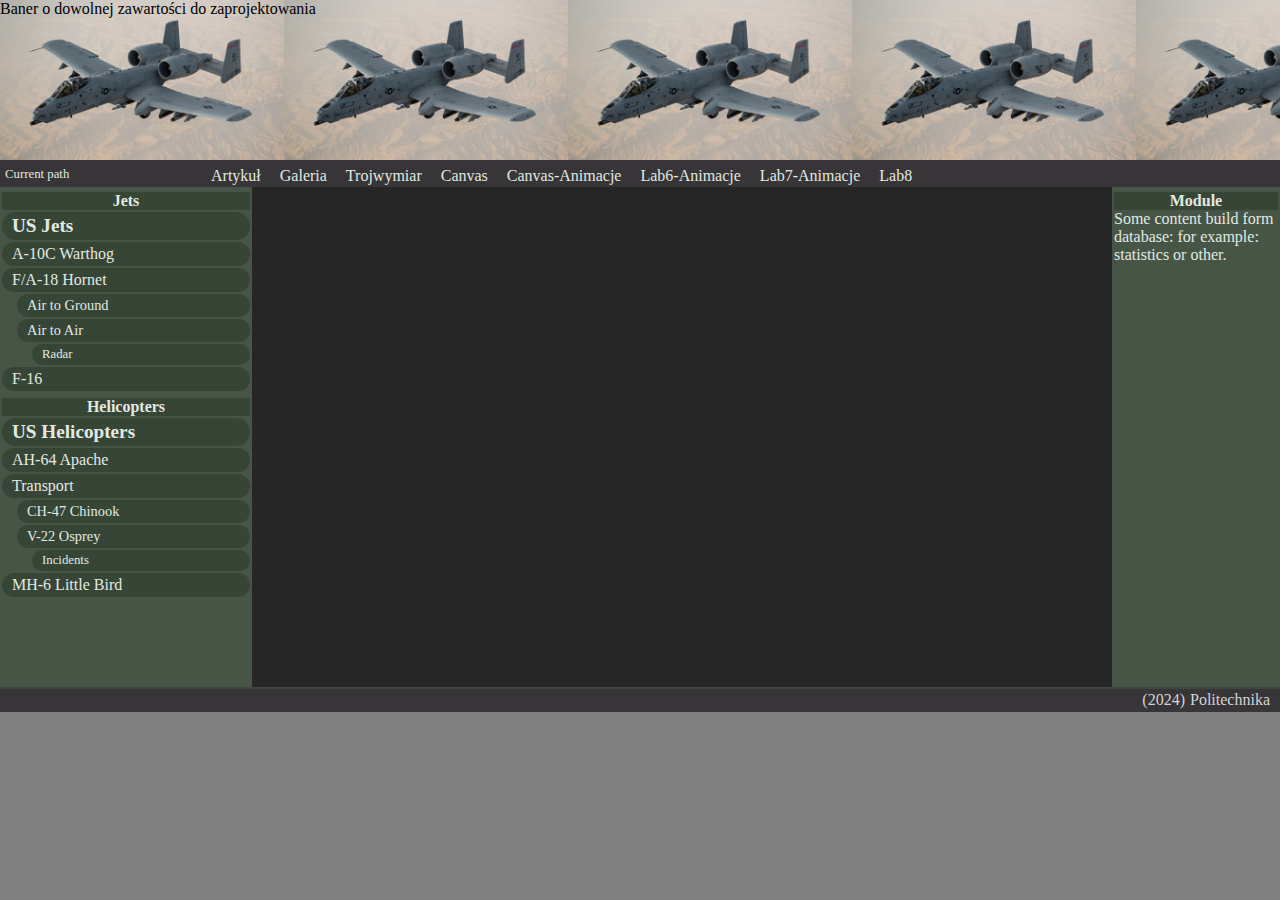
<file: index.html>
﻿<!DOCTYPE html PUBLIC "-//W3C//DTD XHTML 1.0 Transitional//EN" "http://www.w3.org/TR/xhtml1/DTD/xhtml1-transitional.dtd">
<html dir="ltr" xmlns="http://www.w3.org/1999/xhtml" lang="pl-PL">

<head>
<title>Military jets</title>
<meta content="text/html; charset=utf-8" http-equiv="Content-Type" />
<meta name = "description" content = "Military jets">
<meta name = "keywords" content = "Military, Aircraft, Jets">
<meta name = "author" content = "KZ">
<link href="style.css" rel="stylesheet" type="text/css" />
<style type="text/css"> </style>
<script src="scripts.js"></script>
</head>

<body>

<div id="masthead">
	Baner o dowolnej zawartości do zaprojektowania
</div>
<div id="top_nav">
	<div id="top_nav_box">
		<div class="path">Current path</div>
		<div class="link_nav"> <a  href="javascript:WyswietlArtykul()" > Artykuł </a></div>
		<div class="link_nav"><a href="javascript:WyswietlGalerie()" > Galeria </a></div>
		<div class="link_nav"><a href="javascript:WyswietlTrojwymiar()" > Trojwymiar </a></div>
		<div class="link_nav"><a href="javascript:WyswietlCanvas()" > Canvas </a></div>
		<div class="link_nav"><a href="javascript:WyswietlCanvasAnimacje()" > Canvas-Animacje </a></div>
		<div class="link_nav"><a href="javascript:WyswietlLab6Animacje()" > Lab6-Animacje </a></div>
		<div class="link_nav"><a href="javascript:WyswietlLab7Animacje()" > Lab7-Animacje </a></div>
		<div class="link_nav"><a href="javascript:WyswietlLab8()" > Lab8 </a></div>
	</div>
</div>
<div id="container">
	<!-- -->
	<div id="left_col">
	   <!-- -->
	   <div class="module">
		<div class="module_title">Jets</div>
		  <div class="module_content">
			<div class="link_selected"><a href="index.html" > US Jets </a></div>
			<div class="link"><a href="A10.html" > A-10C Warthog </a></div>
			<div class="link"><a href="F18.html" > F/A-18 Hornet </a> </div>
			<div class="sub_link"><a href="" > Air to Ground </a> </div>
			<div class="sub_link"><a href="" > Air to Air </a> </div>
			<div class="sub_sub_link"><a href="" > Radar </a> </div>
			<div class="link"><a href="" > F-16 </a> </div>
		  </div>
		</div>
		<!-- -->
	   <div class="module">
		<div class="module_title">Helicopters</div>
		  <div class="module_content">
			<div class="link_selected"><a href="index.html" > US Helicopters </a></div>
			<div class="link"><a href="AH64.html" > AH-64 Apache </a></div>
			<div class="link"><a href="Transport_heli.html" > Transport </a> </div>
			<div class="sub_link"><a href="" > CH-47 Chinook </a> </div>
			<div class="sub_link"><a href="" > V-22 Osprey </a> </div>
			<div class="sub_sub_link"><a href="" > Incidents </a> </div>
			<div class="link"><a href="" > MH-6 Little Bird </a> </div>
		  </div>
		</div>
	</div>
	
	<div id="page_content">
		<div class="article" id="article">
			<div class="article_title">
				Świat miliarnego lotnictwa
			</div>
			<div class="article_summary">
				<div>Wstęp:</div>
				Witaj na naszej stronie poświęconej fascynującemu świecie militarnych samolotów! Od czasów pionierskich lotów braci Wright po dzisiejsze zaawansowane maszyny bojowe, historia lotnictwa wojskowego jest pełna niezwykłych osiągnięć, dramatycznych bitew i technologicznych przełomów. Przez dziesięciolecia samoloty militarne odgrywały kluczową rolę w obronie narodowej, wywiadzie, wsparciu wojsk lądowych i morskich oraz w projektowaniu nowych strategii wojskowych. W naszym przewodniku odkryjesz różnorodność typów, zastosowań i historii tych dynamicznych maszyn, które kształtowały bieg wielu konfliktów i rewolucjonizowały sposób prowadzenia wojny. Zapraszamy do fascynującej podróży przez świat militarnego lotnictwa!
			</div>
			<div class="article_content">
			<p class="p1">
				Historia militarnych samolotów to podróż przez czas i przestrzeń, w której technologia, inżynieria i odwaga łączą się, tworząc niezapomniane chwile heroizmu i triumfu technologicznego. Od pierwszych lotów na początku XX wieku po dzisiejsze zaawansowane maszyny bojowe, samoloty wojskowe odgrywały niezastąpioną rolę w obronie narodowej, projektowaniu nowych strategii wojennych i ewoluującym obliczu konfliktów międzynarodowych. Każdy model, od szybkich myśliwców po potężne bombowce, wnosi swoją unikalną historię, design i technologię, tworząc fascynujący krajobraz lotnictwa wojskowego.
			</p>
			<p class="p2">
			Typy zadań:
			<ul>
				<li> Powietrze - Powietrze </li> 
	 			<li> Powietrze - Ziemia </li> 
	 		</ul>	
			</p>
	Zadania samolotów w czasie wojny:
	<ol>
	 <li> Zwiad: Samoloty wojskowe zapewniają zdolność do prowadzenia zwiadu z powietrza, umożliwiając gromadzenie informacji na temat wrogich sił, infrastruktury i terenu. </li> 
	 <li> Wsparcie ogniowe: Samoloty bojowe mogą dostarczać precyzyjne i skuteczne wsparcie ogniowe, niszcząc cele wroga na ziemi i wspierając wojska lądowe w czasie walki. </li> 
	 <li> Transport wojskowy: Samoloty transportowe są wykorzystywane do szybkiego przenoszenia wojsk, zaopatrzenia i sprzętu na znaczne odległości, co umożliwia szybką reakcję na zmieniające się sytuacje. </li> 
	 <li> Bombardowanie strategiczne: Samoloty bombowe są wykorzystywane do prowadzenia bombardowań strategicznych na duże odległości, niszcząc cele wroga za pomocą bomb: </li>
	 	<ul>
	 		<li> Konwencjonalnych </li> 
	 		<li> Jądrowych </li> 
	 	</ul>
	 <li> Patrolowanie i kontrola przestrzeni powietrznej: Samoloty patrolowe i myśliwce są używane do monitorowania i kontrolowania przestrzeni powietrznej, identyfikowania wrogich statków powietrznych i zapewnienia bezpieczeństwa własnemu przestrzeni powietrznej. </li> 
	 <li> Misje specjalne: Samoloty specjalne, takie jak samoloty rozpoznania elektronicznego czy do przechwytywania informacji, są wykorzystywane do zbierania danych wywiadowczych i prowadzenia misji specjalnych wrogich sił. </li>
	 <li>Transport medyczny: Specjalnie przystosowane samoloty medyczne są używane do ewakuacji rannych żołnierzy z pola walki oraz do transportu pacjentów do specjalistycznych ośrodków medycznych.</li>
	 <li>Działania antyokupacyjne i antyterrorystyczne: Samoloty wojskowe są wykorzystywane do prowadzenia działań antyokupacyjnych i antyterrorystycznych, zwalczając terroryzm i zapewniając bezpieczeństwo obywatelom na ziemi.</li>
	</ol></p>
			<p class="p3"></p>
			</div>
			<p>
				Helikoptery wojskowe stanowią istotny element sił zbrojnych, zapewniając wszechstronną mobilność, wsparcie ogniowe i możliwość reagowania w sytuacjach kryzysowych na każdym rodzaju terenu. Ich wszechstronność sprawia, że są niezbędnym narzędziem w misjach ratunkowych, dostawczych, bojowych i transportowych. Od pierwszych prototypów po dzisiejsze zaawansowane modele, helikoptery wojskowe kontynuują ewolucję, dostosowując się do zmieniających się potrzeb pola walki i technologicznych innowacji. Przez dziesięciolecia pełnią kluczową rolę w zapewnianiu wsparcia i bezpieczeństwa zarówno na froncie, jak i w misjach humanitarnych na całym świecie.
			</p>
		</div>
		<div class="gallery" id="gallery">
			<div class="gallery_photos">
				<a onclick="WyswietlGlownyObraz(this)"><img src="Galeria/a1.jpg" alt="Fairchild A-10 Thunderbolt II"></a>
				<a onclick="WyswietlGlownyObraz(this)"><img src="Galeria/a2.jpg" alt="Fairchild A-10 Thunderbolt II"></a>
				<a onclick="WyswietlGlownyObraz(this)"><img src="Galeria/a3.jpg" alt="Fairchild A-10 Thunderbolt II"></a>
				<a onclick="WyswietlGlownyObraz(this)"><img src="Galeria/ah64.jpg" alt="Boeing AH-64 Apache"></a>
				<a onclick="WyswietlGlownyObraz(this)"><img src="Galeria/ch47.jpg"  alt="Boeing CH-47 Chinook"></a>
				<a onclick="WyswietlGlownyObraz(this)"><img src="Galeria/f15.jpg" alt="McDonnell Douglas F-15 Eagle"></a>
				<a onclick="WyswietlGlownyObraz(this)"><img src="Galeria/f16.jpg" alt="General Dynamics F-16 Fighting Falcon/Viper"></a>
				<a onclick="WyswietlGlownyObraz(this)"><img src="Galeria/f18.jpg" alt="McDonnell Douglas F/A-18 Hornet"></a>
				<a onclick="WyswietlGlownyObraz(this)"><img src="Galeria/mh6.jpg" alt="Hughes MH-6 Little Bird"></a>
				<a onclick="WyswietlGlownyObraz(this)"><img src="Galeria/v22.jpg" alt="Bell-Boeing V-22 Osprey"></a>
			</div>
			<h2 id="gallery_photoCaption" class="gallery_photoCaption"></h2>
			<div class="gallery_shownPhoto" id="gallery_shownPhoto">
				
				<img id="gallery_shownPhotoimg" src="">
			</div>
		</div>
		<div id="trojwymiar">
			<iframe src="trojwymiar.html" class="trojwymiar_window" width="100%" height="650px">trojwymiar</iframe>
		</div>
		<div id="canvas">
			<iframe src="canvas.html" class="canvas_window" width="100%" height="950px">CANVAS</iframe>
		</div>
		<div id="canvasAnimacje">
			<iframe src="canvasAnimacje.html" class="canvasAnimacje_window" width="100%" height="1250px">Canvas-Animacje</iframe>
		</div>

		<div id="Lab6Animacje">
			<iframe src="Lab6-Animacje.html" class="canvasAnimacje_window" width="100%" height="850px">Lab6-Animacje</iframe>
		</div>

		<div id="Lab7Animacje">
			<iframe src="Lab7-Animacje.html" class="canvasAnimacje_window" width="100%" height="850px">Lab7-Animacje</iframe>
		</div>

		<div id="Lab8">
			<iframe src="Lab8.html" class="canvasAnimacje_window" width="100%" height="850px">Lab8</iframe>
		</div>

		<script>
			var article = document.getElementById("article");
			var gallery = document.getElementById("gallery");
			var canvas = document.getElementById("canvas");
			var trojwymiar = document.getElementById("trojwymiar");
			var canvasAnimacje = document.getElementById("canvasAnimacje");
			var lab6Animacje = document.getElementById("Lab6Animacje");
			var lab7Animacje = document.getElementById("Lab7Animacje");
			var lab8 = document.getElementById("Lab8");
			document.getElementById("page_content").innerHTML = "";
			WyswietlLab8();
		</script>
	</div>
	<!-- -->
	<div id="right_col">
		<!-- -->
		<div class="module">
		<div class="module_title">Module</div>
		  <div class="module_content">
			Some content build form database:
			for example: statistics or other.
		  </div>
		</div>
	</div>
	
</div>
<div class="czysc"></div>
<div id="footer">
	<div class="footer_box">
  		<div class="link_foot"><a href="" > Politechnika </a></div>
		<div class="link_foot"><a href="" > (2024) </a></div>
  	</div>	
</div>

</body>

</html>
</file>
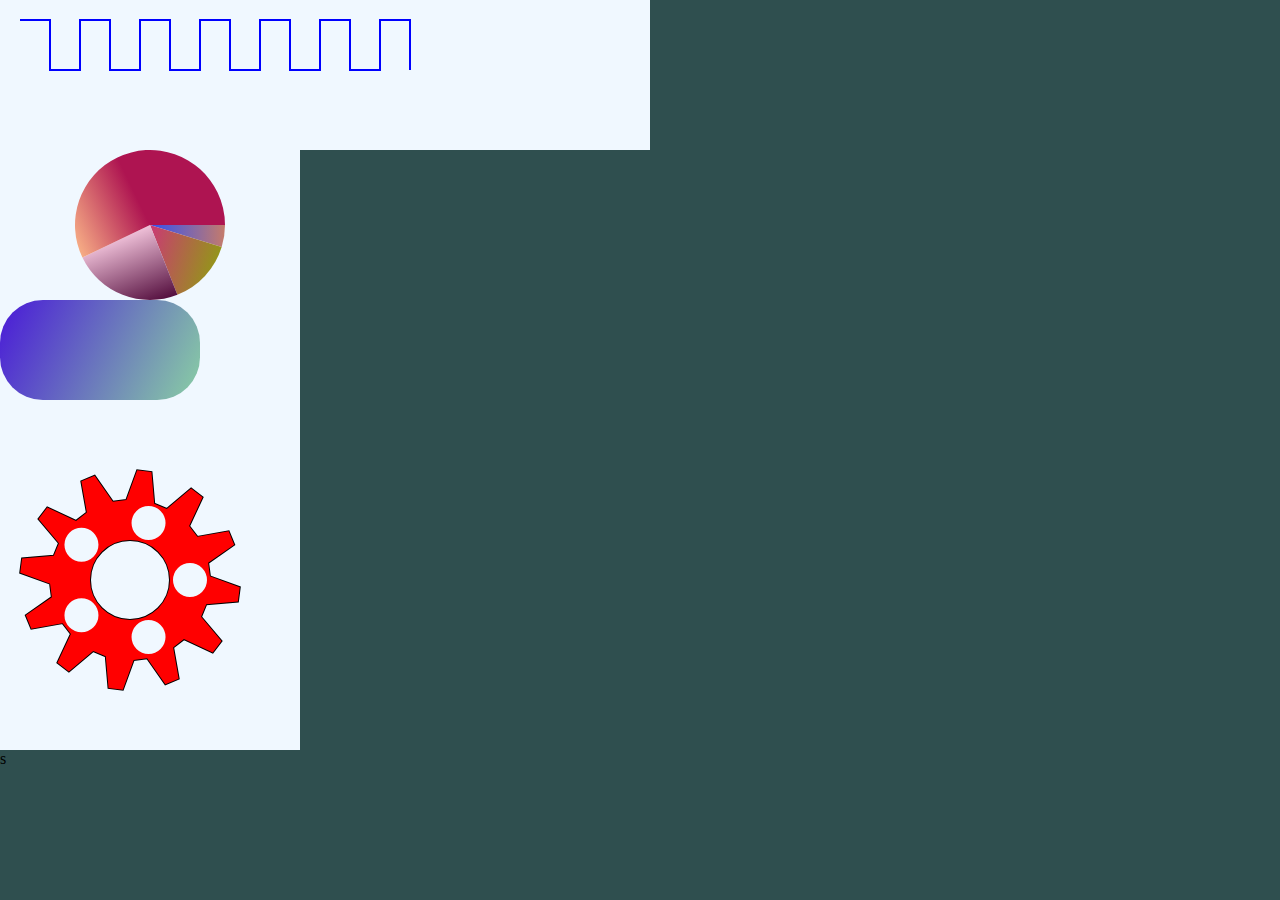
<file: canvas.html>
<!DOCTYPE html PUBLIC "-//W3C//DTD XHTML 1.0 Transitional//EN" "http://www.w3.org/TR/xhtml1/DTD/xhtml1-transitional.dtd">
<html dir="ltr" xmlns="http://www.w3.org/1999/xhtml" lang="pl-PL">

<head>
<title>Military jets</title>
<meta content="text/html; charset=utf-8" http-equiv="Content-Type" />
<meta name = "description" content = "Military jets">
<meta name = "keywords" content = "Military, Aircraft, Jets">
<meta name = "author" content = "KZ">
<link href="style.css" rel="stylesheet" type="text/css" />
<style type="text/css"> </style>
<script src="canvas_scripts.js"></script>

<style>
body{
    background-color: darkslategrey;
}
canvas{
    background-color: aliceblue;
}
</style>
</head>

<body>
    <div width="650px">
        <div>
            <canvas id="myCanvas" width="650px">
            </canvas>
        </div>
            <script>window.onload = PrzebiegProstokatny()</script>
            
        <div>
            <canvas id="PieChart">
            </canvas>
        </div>
        <script>window.onload = PieChart()</script>

        <div>
            <canvas id="Prostokat">
            </canvas>
        </div>
        <script>window.onload = Prostokat()</script>

        <div>
            <canvas id="KoloZebate" height="300px">
            </canvas>
        </div>
        <script>window.onload = KoloZebate()</script>
    </div>
</body>

</html>
s
</file>
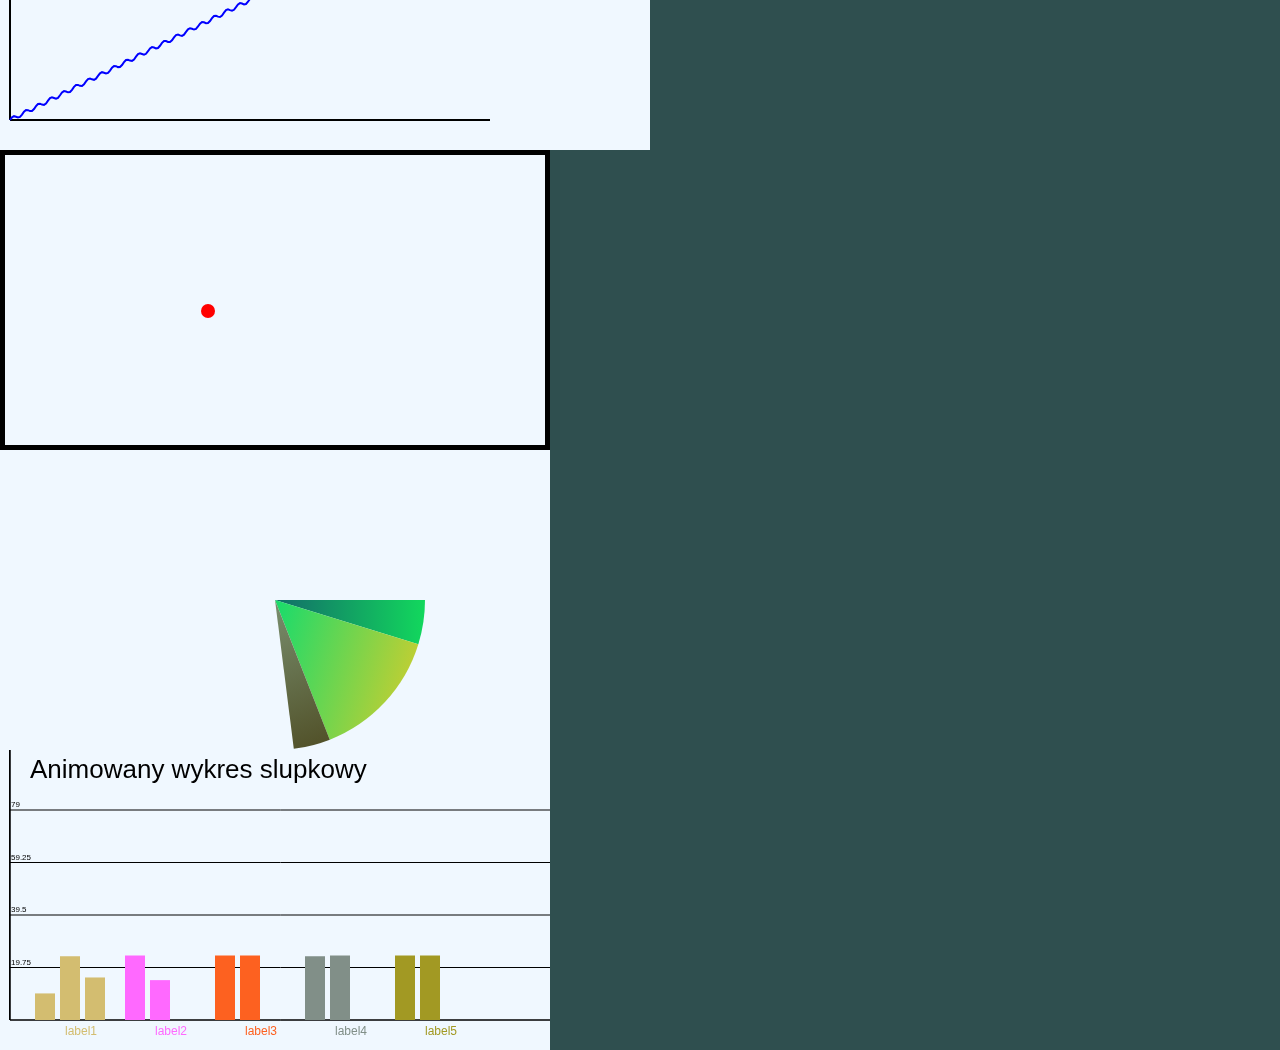
<file: canvasAnimacje.html>
<!DOCTYPE html PUBLIC "-//W3C//DTD XHTML 1.0 Transitional//EN" "http://www.w3.org/TR/xhtml1/DTD/xhtml1-transitional.dtd">
<html dir="ltr" xmlns="http://www.w3.org/1999/xhtml" lang="pl-PL">

<head>
<title>Military jets</title>
<meta content="text/html; charset=utf-8" http-equiv="Content-Type" />
<meta name = "description" content = "Military jets">
<meta name = "keywords" content = "Military, Aircraft, Jets">
<meta name = "author" content = "KZ">
<link href="style.css" rel="stylesheet" type="text/css" />
<style type="text/css"> </style>
<script src="canvasAnimacje_scripts.js"></script>

<style>
body{
    background-color: darkslategrey;
}
canvas{
    background-color: aliceblue;
}
</style>
</head>

<body>
    <div width="650px">
        <div>
            <canvas id="wykres1" width="650px">
            </canvas>
        </div>
        <script>window.onload = Wykres1();</script>

        <div>
            <canvas id="AnimacjaPilki" width="550px" height="300px">
            </canvas>
        </div>
        <script>window.onload = AnimacjaPilki();</script>

        <div>
            <canvas id="PieChartAnimacja" width="550px" height="300px">
            </canvas>
        </div>
        <script>window.onload = PieChartAnimacja();</script>

        <div>
            <canvas id="SlupkowyAnimacja" width="550px" height="300px">
            </canvas>
        </div>
        <script>window.onload = SlupkowyAnimacja();</script>

    </div>
</body>

</html>
</file>
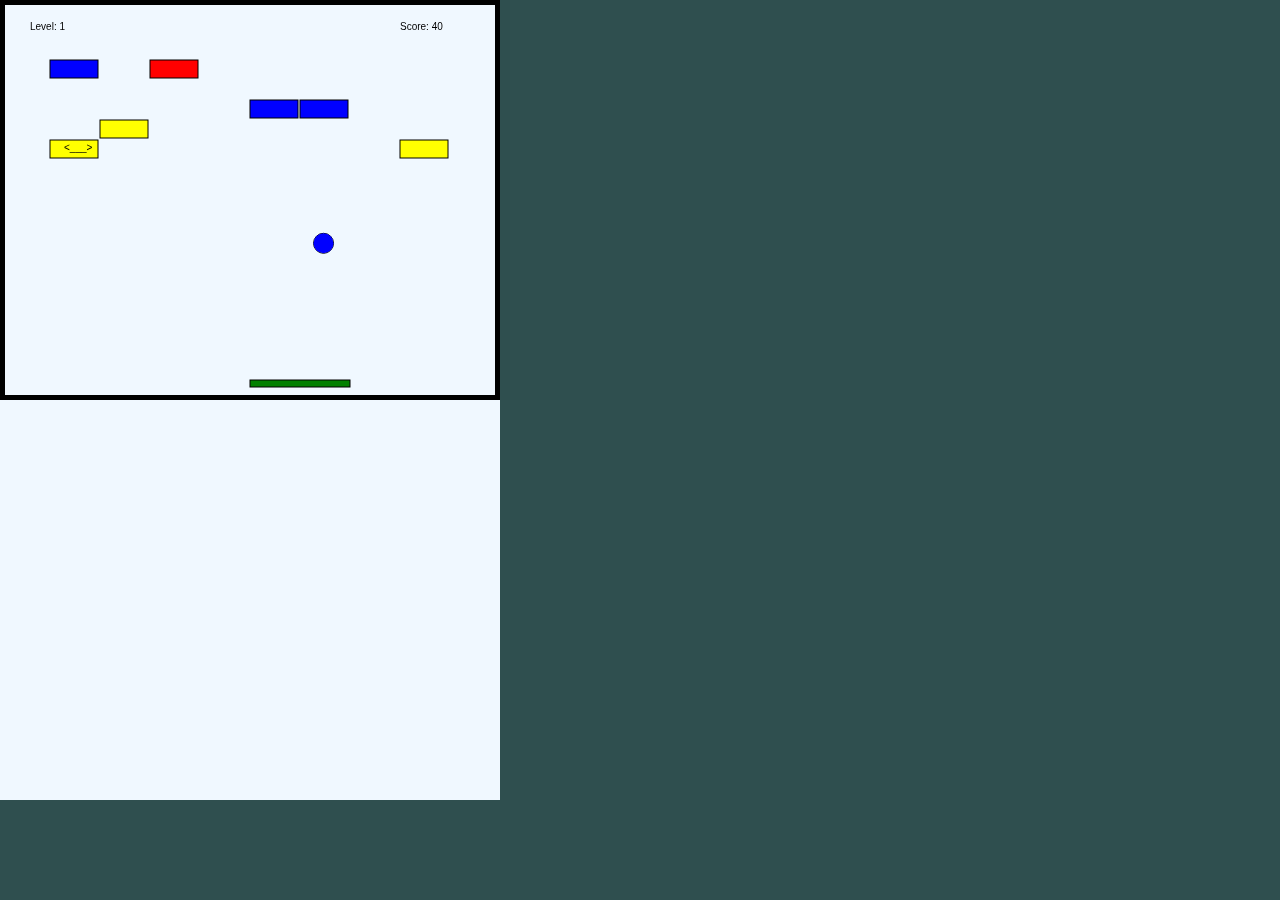
<file: Lab6-Animacje.html>
<!DOCTYPE html PUBLIC "-//W3C//DTD XHTML 1.0 Transitional//EN" "http://www.w3.org/TR/xhtml1/DTD/xhtml1-transitional.dtd">
<html dir="ltr" xmlns="http://www.w3.org/1999/xhtml" lang="pl-PL">

<head>
<title>Military jets</title>
<meta content="text/html; charset=utf-8" http-equiv="Content-Type" />
<meta name = "description" content = "Military jets">
<meta name = "keywords" content = "Military, Aircraft, Jets">
<meta name = "author" content = "KZ">
<link href="style.css" rel="stylesheet" type="text/css" />
<style type="text/css"> </style>
<script src="Lab6-Animacje_scripts.js"></script>

<style>
body{
    background-color: darkslategrey;
}
canvas{
    background-color: aliceblue;
}
</style>
</head>

<body>
    <div width="650px">
        <div>
            <canvas id="Arkanoid" width="500px" height="400px">
            </canvas>
        </div>
        <script>window.onload = Arkanoid();</script>

        <div>
            <canvas id="Zegar" width="500px" height="400px">
            </canvas>
        </div>
        <script>window.onload = Zegar();</script>
        


    </div>
</body>

</html>
</file>
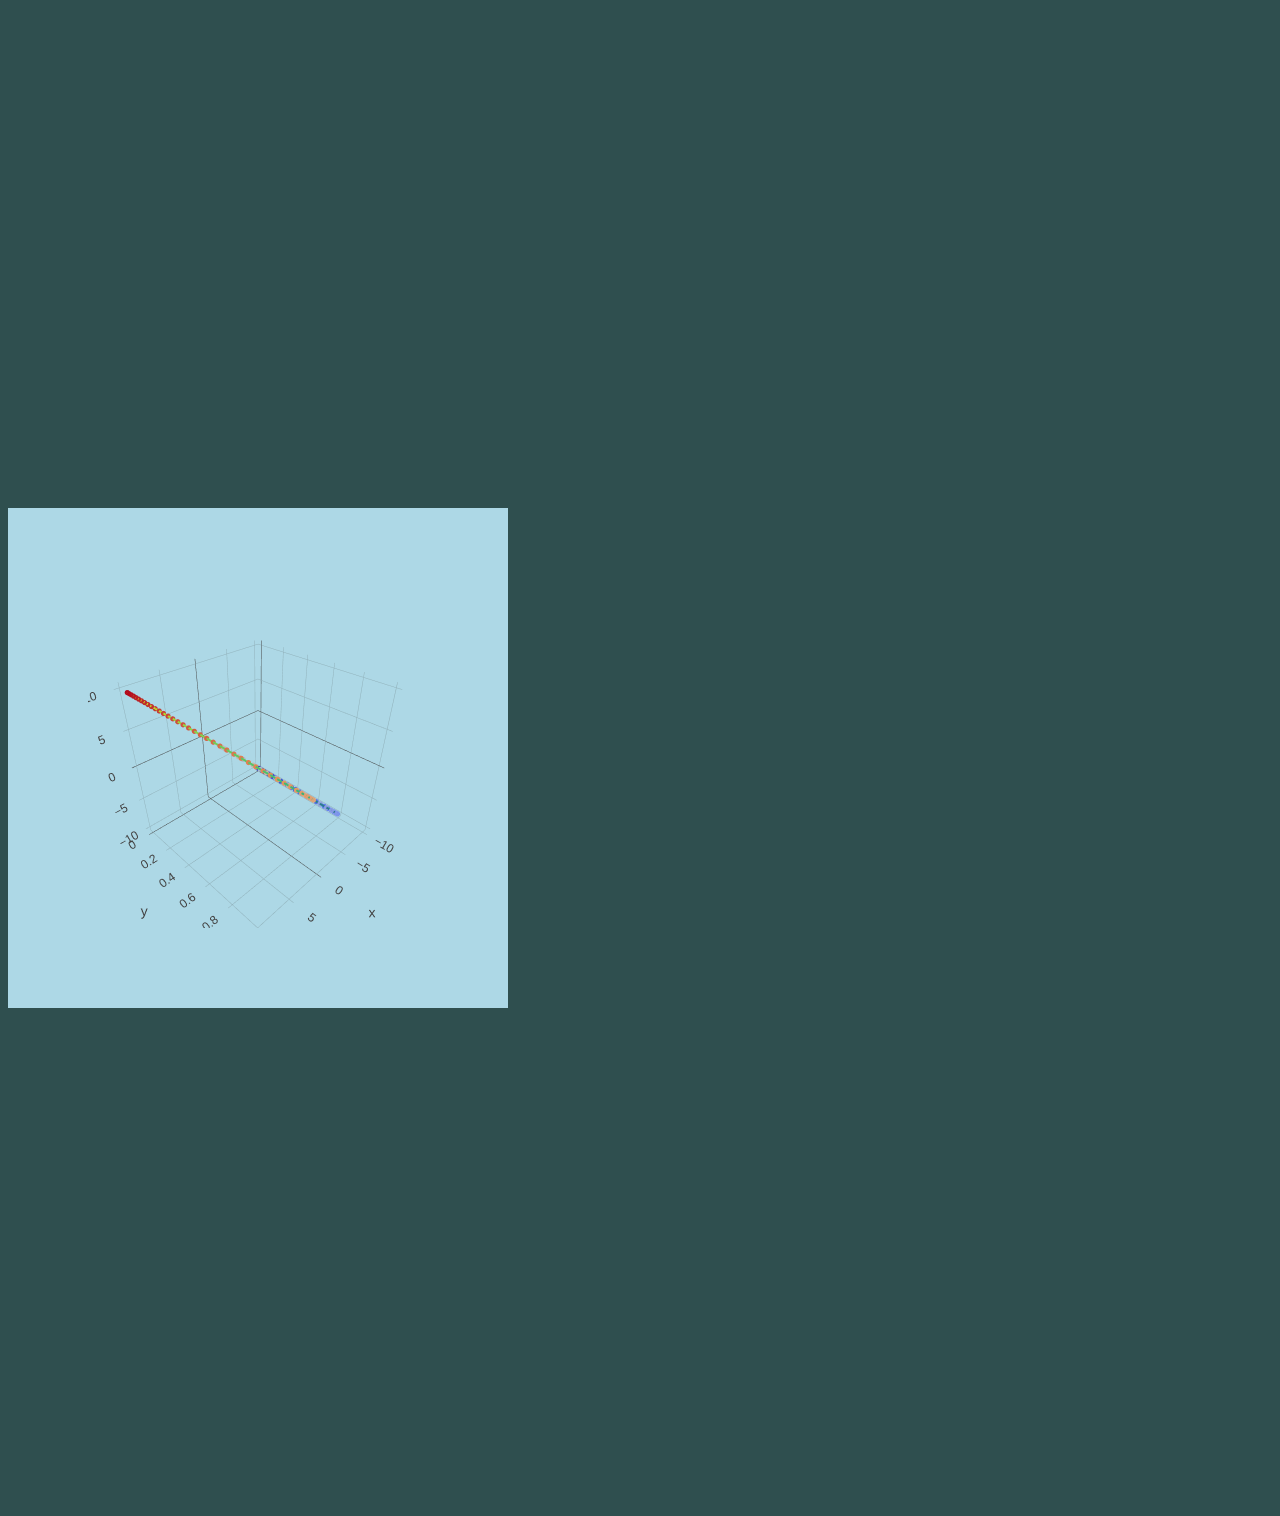
<file: Lab8.html>
<!DOCTYPE html PUBLIC "-//W3C//DTD XHTML 1.0 Transitional//EN" "http://www.w3.org/TR/xhtml1/DTD/xhtml1-transitional.dtd">
<html dir="ltr" xmlns="http://www.w3.org/1999/xhtml" lang="pl-PL">

<head>
<title>Military jets</title>
<meta content="text/html; charset=utf-8" http-equiv="Content-Type" />
<meta name = "description" content = "Military jets">
<meta name = "keywords" content = "Military, Aircraft, Jets">
<meta name = "author" content = "KZ">
<script src="Lab8_scripts.js"></script>
<link rel="stylesheet" href="https://www.canvasxpress.org/dist/canvasXpress.css"type="text/css"/>
<script type="text/javascript"src="https://www.canvasxpress.org/dist/canvasXpress.min.js"></script>
<script src='https://cdn.plot.ly/plotly-2.32.0.min.js'></script>


<style>
body{
    background-color: darkslategrey;
}
#Funkcja2a, #Iris{
    width: 500px;
    height: 500px;
}

</style>
</head>

<body>
    <div width="550px">
        <div>
            <canvas id="Funkcja1" width="500px" height="500px">
            </canvas>
            <script>window.onload = Funkcja1();</script>
        </div>
        
        <div style="clear:both" >
            <div id="Funkcja2a">
            </canvas>
        </div>
        <script>window.onload = Funkcja2a();</script>

        <div style="clear:both" >
            <div id="Iris">
            </canvas>
        </div>
        <script>window.onload = IrisFunction();</script>
       
        


    </div>
</body>

</html>
</file>
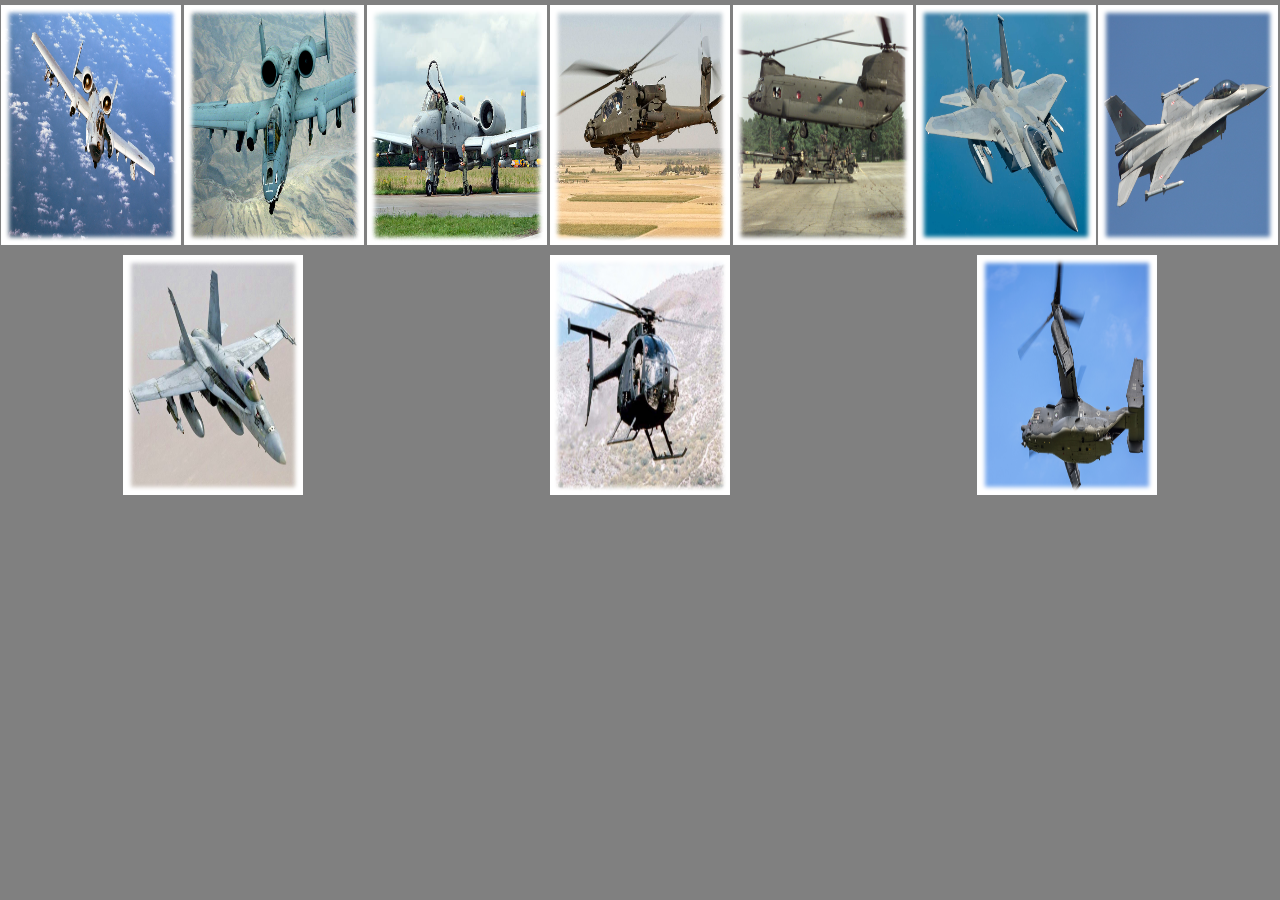
<file: trojwymiar.html>
<!DOCTYPE html>
<html>
    <!DOCTYPE html PUBLIC "-//W3C//DTD XHTML 1.0 Transitional//EN" "http://www.w3.org/TR/xhtml1/DTD/xhtml1-transitional.dtd">
    <html dir="ltr" xmlns="http://www.w3.org/1999/xhtml" lang="pl-PL">

    <head>
    <title>Military jets</title>
    <meta content="text/html; charset=utf-8" http-equiv="Content-Type" />
    <meta name = "description" content = "Military jets">
    <meta name = "keywords" content = "Military, Aircraft, Jets">
    <meta name = "author" content = "KZ">
    <link href="style.css" rel="stylesheet" type="text/css" />
    <style type="text/css"> </style>
    <script src="scripts.js"></script>

    <style>
      body{
        float:none;
	   

	display: flex;
	flex-wrap: wrap;
        }
      .pudelko {
        display: flex;
        width:180px;
        height:240px;
        margin:5px auto;
        perspective:300px;
        -webkit-perspective:300px;
      }

      .karta {
        position:relative;
        width:100%;
        height:100%;
        text-align:center;
        transition:1s;
        -webkit-transition:1s;
        transform-style:preserve-3d;
        -webkit-transform-style:preserve-3d;
      }

      .pudelko:hover > .karta {
        transform:rotateY(180deg);
        -webkit-transform:rotateY(180deg);
      }

      .przod {
        position:absolute;
        width:100%;
        height:100%;
        
        background-size:100% 100%;
        box-shadow:0 0 4px 8px #FFF inset;
        backface-visibility:hidden;
        -webkit-backface-visibility:hidden;
      }

      .tyl {
        position:absolute;
        width:100%;
        height:100%;
        line-height:60px;
        color:#FFF;
        font-size:1.4em;
        background-color:#000;
        box-shadow:0 0 4px 8px #FFF inset;
        transform:rotateY(180deg);
        -webkit-transform:rotateY(180deg);
        backface-visibility:hidden;
        -webkit-backface-visibility:hidden;
      }
    </style>
  </head>

  <body>
    <div class="pudelko">
        <div class="karta">
            <div class="przod" style="background:url('Galeria/a1.jpg') no-repeat;background-size:100% 100%;"></div>
            <div class="tyl">Fairchild A-10 Thunderbolt II</div>
        </div>
    </div>

    <div class="pudelko">
    <div class="karta">
            <div class="przod" style="background:url('Galeria/a2.jpg') no-repeat;background-size:100% 100%;"></div>
            <div class="tyl">Fairchild A-10 Thunderbolt II</div>
        </div>
    </div>

    <div class="pudelko">
        <div class="karta">
            <div class="przod" style="background:url('Galeria/a3.jpg') no-repeat;background-size:100% 100%;"></div>
            <div class="tyl">Fairchild A-10 Thunderbolt II</div>
        </div>
    </div>

    <div class="pudelko">
        <div class="karta">
            <div class="przod" style="background:url('Galeria/ah64.jpg') no-repeat;background-size:100% 100%;"></div>
            <div class="tyl">Boeing AH-64 Apache</div>
        </div>
    </div>

    <div class="pudelko">
        <div class="karta">
            <div class="przod" style="background:url('Galeria/ch47.jpg') no-repeat;background-size:100% 100%;"></div>
            <div class="tyl">Boeing CH-47 Chinook</div>
        </div>
    </div>

    <div class="pudelko">
        <div class="karta">
            <div class="przod" style="background:url('Galeria/f15.jpg') no-repeat;background-size:100% 100%;"></div>
            <div class="tyl">McDonnell Douglas F-15 Eagle</div>
        </div>
    </div>

    <div class="pudelko">
        <div class="karta">
            <div class="przod" style="background:url('Galeria/f16.jpg') no-repeat;background-size:100% 100%;"></div>
            <div class="tyl">General Dynamics F-16 Fighting Falcon/Viper</div>
        </div>
    </div>

    <div class="pudelko">
        <div class="karta">
            <div class="przod" style="background:url('Galeria/f18.jpg') no-repeat;background-size:100% 100%;"></div>
            <div class="tyl">McDonnell Douglas F/A-18 Hornet</div>
        </div>
    </div>

    <div class="pudelko">
        <div class="karta">
            <div class="przod" style="background:url('Galeria/mh6.jpg') no-repeat;background-size:100% 100%;"></div>
            <div class="tyl">Hughes MH-6 Little Bird</div>
        </div>
    </div>

    <div class="pudelko">
        <div class="karta">
            <div class="przod" style="background:url('Galeria/v22.jpg') no-repeat;background-size:100% 100%;"></div>
            <div class="tyl">Bell-Boeing V-22 Osprey</div>
        </div>
    </div>
  </body>
</html>
</file>
<file: style.css>
﻿  /* CSS layout */
  *{
	box-sizing: border-box;
}
  body {
	margin: 0;
	padding: 0;
	background-color:gray;
}

a {
	text-decoration:none;
}
div {
	position:static;
	border: none;
	float:none;
}

#masthead {
width:100%;
height:160px;
background-color:silver;
float:inherit;

background-image: url("A10_banner.jpg");
background-size: contain;
}

#top_nav {
padding: 2px 2px 2px 2px;
float:none;
/* width:896px; */
height:27px;
background-color:#373537;
color:#E1E9E1;
display: flex;
}

#top_nav_box {
padding: 2px;
float:none;
/* width:892px; */
height:23px;
flex:auto;
}


#container {
	float:none;
	/* width: 900px; */
	background-color:#99CCFF;

	display: flex;
	flex-wrap: wrap;
}

#left_col {
	float:left;
	margin:0px;
	padding: 0px;
	background-color:#475547;
	min-width:fit-content;
	flex: 3;
	color:#E1E9E1;
}

#right_col {
	float: left;
	margin: 0px;
	padding: 0px;
	/* width: 180px; */
	background-color:#475547;

	color:#E1E9E1;
	flex: 2;
}

#page_content {
	float:left;
	margin:0px;
	width: 520px;
	min-height:500px;
	background-color: #262626;
	padding:10px;

	flex: 10;
	color:#D8D8D8;
}

#footer {
	float:none;
	/* padding: 2px; */
	/* width:896px;	 */
	height:23px;

	border-top-style: solid;
	border-top-color: #3F453F;
	border-top-width: 2px;
}

.footer_box {
padding: 2px 10px;
float:none;
/* width:892px; */
height:23px;
background-color:#373537;
}

.link_foot>a {
	float:right;
	height: 20px;
	margin-left:5px;
	text-decoration: none;
	color:lightgray;
}

.link_nav {
float:left;
padding:3px 2px 0px 2px;
height: 20px;
margin-left:5px;
}

.link_nav a{
color: #E1E9E1;
padding: 0px 10px 0px 0px;
}
.link_nav a:hover{
	color:#87CEEB;
	background-color: #474547;
	border-radius: 20px;
	padding: 0px 5px 0px 5px;
	display: inline-block;
	transform:scale(1.1);
}

.link {
padding-left:10px;
/* height:20px; */
/* margin-bottom:2px; */
/* background-color:#99CFFF; */

}

.link_selected {
padding-left:8px;
/* height:20px; */
/* margin:2px; */
/* background-color:#99CFFF; */
font-size:1.2em;
font-weight:600;
}
.sub_link, .sub_sub_link, .link, .link_selected{
	background-color: #374537;
	border-radius: 20px;
	padding: 3px 0px 3px 10px;
	margin: 2px 0px 2px 0px;
	/* pointer-events: none; */
}
.module a{
	padding: 0px 10px 0px 0px; 
	color:#E1E9E1;
	/* pointer-events: auto; */
}
.module a:hover{
	/* font-size: 110%; */
	color:#D1EEFE;
	background-color: #405040;
	border-radius: 20px;
	padding: 0px 5px 0px 5px; 
	display: inline-block;
	transform:scale(1.1);
}
/* .sub_link:hover, .sub_sub_link:hover, .link:hover, .link_selected:hover{
	padding: 3px 0px 4px 15px;
	transform: rotate(1deg);
} */

.sub_link {
margin-left:15px;
/* height:20px; */
font-size:0.9em;
/* margin-bottom:2px; */
/* background-color:#99CFFF; */


}

.sub_sub_link {
margin-left:30px;
/* height:20px; */
font-size:0.8em;
/* margin-bottom:2px; */
/* background-color:#99CFFF; */

}


.module_title {
font-weight:bold;
font-size:medium;
margin: 5px 0px 0px 0px;
/* padding-left:20px; */
/* height:20px; */
/* margin-left: 20px; */
/* margin-top: 15px; */
/* margin-bottom: 15px; */
/* background-color:#99CFFF; */

background-color:#374537;
text-align: center;
}

.module{
	margin: 0px 2px 7px 2px;
}



.path {
	padding: 3px 3px 0px 1px;
	width:200px;
	height:20px;
	float:left;
	font-size:0.8em;
}

div.article {
	
}

div.article_title {
	font: italic normal 1.4em georgia, sans-serif;
	padding-bottom: 4px;
	letter-spacing: 1px; 
	margin-bottom: 0; 
		
	border-bottom-style: solid;
	border-bottom-width: thin; 
}

div.article_summary {
	padding: 8px;
	/* color:#303032;	 */
	border-bottom-style:solid;
	border-bottom-width:1px;
}

div.article_summary div {
font: italic normal 1.2em georgia, sans-serif;
/* color:#303032;	 */
padding:  5px 10px 6px 15px;
}

div.article_content {
	margin: 10px;
	
}

p.p1 {
font: italic normal 1.1em georgia, sans-serif;
/* color:#303032;	 */
padding:  5px 10px 6px 15px;
}

p.p2 {
font: normal 0.9em georgia, sans-serif;
/* color:#303032;	 */
padding:  5px 10px 6px 15px;	
}

p.p3 {
	
	
}

.czysc{
	clear:both;
	width: 0px;
	height:0px;	
}
.gallery_photos img{
	width: 160px;
	height: 150px;
	border-radius: 5px;
	z-index: 3;
}
.gallery_photos img:hover{
	border-style: solid;
	border-width: 2px;
	border-color: red;
	transform: scale(1.1);
	transform: rotate(2deg);
	transform: translate();
}

.gallery_photoCaption{
	text-align: center;
	color:#D8D8D8;
	margin-top: 40px;
}
#gallery_shownPhotoimg{
	width: 100%;
	z-index: 0;
}




  .fate-scale-out {
	-webkit-animation: fate-scale-out 0.6s cubic-bezier(0.550, 0.085, 0.680, 0.530) both;
	        animation: fate-scale-out 0.6s cubic-bezier(0.550, 0.085, 0.680, 0.530) both;
}


  /* ----------------------------------------------
 * Generated by Animista on 2024-4-2 16:12:49
 * Licensed under FreeBSD License.
 * See http://animista.net/license for more info. 
 * w: http://animista.net, t: @cssanimista
 * ---------------------------------------------- */

/**
 * ----------------------------------------
 * animation fate-scale-out
 * ----------------------------------------
 */
@-webkit-keyframes fate-scale-out {
	0% {
	  -webkit-transform: scale(1.0);
			  transform: scale(1.5);
	  opacity: 1;
	}
	100% {
	  -webkit-transform: scale(1.5);
			  transform: scale(3.0);
	  opacity: 1;
	}
  }
  @keyframes fate-scale-out {
	0% {
	  -webkit-transform: scale(1.0) translate(0,0);
			  transform: scale(1.0) translate(0,0);
			  opacity: 1;
	
	}
	100% {
		from{
			-webkit-transform: scale(1.5) translate(0,0);
					transform: scale(1.5) translate(0,0);
			opacity: 1;
		}
		to{
			
			-webkit-transform: scale(1.5) translate(var(--offset-x), var(--offset-y));
					transform: scale(1.5) translate(var(--offset-x), var(--offset-y));
			opacity: 1;
		}
	}
  }
  




  .scale-in-ver-center {
	-webkit-animation: scale-in-ver-center 0.5s cubic-bezier(0.250, 0.460, 0.450, 0.940) both;
	        animation: scale-in-ver-center 0.5s cubic-bezier(0.250, 0.460, 0.450, 0.940) both;
}

/* ----------------------------------------------
 * Generated by Animista on 2024-4-3 17:10:34
 * Licensed under FreeBSD License.
 * See http://animista.net/license for more info. 
 * w: http://animista.net, t: @cssanimista
 * ---------------------------------------------- */

/**
 * ----------------------------------------
 * animation scale-in-ver-center
 * ----------------------------------------
 */
 @-webkit-keyframes scale-in-ver-center {
	0% {
	  -webkit-transform: scaleY(0);
			  transform: scaleY(0);
	  opacity: 1;
	}
	100% {
	  -webkit-transform: scaleY(1);
			  transform: scaleY(1);
	  opacity: 1;
	}
  }
  @keyframes scale-in-ver-center {
	0% {
	  -webkit-transform: scaleY(0);
			  transform: scaleY(0);
	  opacity: 1;
	}
	100% {
	  -webkit-transform: scaleY(1);
			  transform: scaleY(1);
	  opacity: 1;
	}
  }
  








  .roll-in-blurred-top {
	-webkit-animation: roll-in-blurred-top 0.6s linear both;
	        animation: roll-in-blurred-top 0.6s linear both;
}

/* ----------------------------------------------
 * Generated by Animista on 2024-4-3 17:24:33
 * Licensed under FreeBSD License.
 * See http://animista.net/license for more info. 
 * w: http://animista.net, t: @cssanimista
 * ---------------------------------------------- */

/**
 * ----------------------------------------
 * animation roll-in-blurred-top
 * ----------------------------------------
 */
 @-webkit-keyframes roll-in-blurred-top {
	0% {
	  -webkit-transform: translateY(-800px) rotate(-720deg) scale(0.02);
			  transform: translateY(-800px) rotate(-720deg) scale(0.02);
	  -webkit-filter: blur(50px);
			  filter: blur(50px);
	  opacity: 0;
	}
	50% {
		-webkit-transform: translateY(-400px) rotate(-360deg) scale(0.3);
				transform: translateY(-400px) rotate(-360deg) scale(0.3);
		-webkit-filter: blur(25px);
				filter: blur(25px);
		opacity: 0.5;
	}
	100% {
	  -webkit-transform: translateY(0) rotate(0deg) scale(1);
			  transform: translateY(0) rotate(0deg) scale(1);
	  -webkit-filter: blur(0);
			  filter: blur(0);
	  opacity: 1;
	}
  }
  @keyframes roll-in-blurred-top {
	0% {
	  -webkit-transform: translateY(-800px) rotate(-720deg) scale(0.02);
			  transform: translateY(-800px) rotate(-720deg) scale(0.02);
	  -webkit-filter: blur(50px);
			  filter: blur(50px);
	  opacity: 0;
	}
	50% {
		-webkit-transform: translateY(-400px) rotate(-360deg) scale(0.3);
				transform: translateY(-400px) rotate(-360deg) scale(0.3);
		-webkit-filter: blur(25px);
				filter: blur(25px);
		opacity: 0.5;
	}

	100% {
	  -webkit-transform: translateY(0) rotate(0deg) scale(1);
			  transform: translateY(0) rotate(0deg) scale(1);
	  -webkit-filter: blur(0);
			  filter: blur(0);
	  opacity: 1;
	}
  }
  

  .scale-out-horizontal {
	-webkit-animation: scale-out-horizontal 0.4s cubic-bezier(0.550, 0.085, 0.680, 0.530) both;
	        animation: scale-out-horizontal 0.4s cubic-bezier(0.550, 0.085, 0.680, 0.530) both;
}
.scale-out-horizontal-reverse {
	-webkit-animation: scale-out-horizontal 0.4s cubic-bezier(0.550, 0.085, 0.680, 0.530) both reverse;
	        animation: scale-out-horizontal 0.4s cubic-bezier(0.550, 0.085, 0.680, 0.530) both reverse;
}

/* ----------------------------------------------
 * Generated by Animista on 2024-4-4 0:13:32
 * Licensed under FreeBSD License.
 * See http://animista.net/license for more info. 
 * w: http://animista.net, t: @cssanimista
 * ---------------------------------------------- */

/**
 * ----------------------------------------
 * animation scale-out-horizontal
 * ----------------------------------------
 */
 @-webkit-keyframes scale-out-horizontal {
	0% {
	  -webkit-transform: scaleX(1);
			  transform: scaleX(1);
	  opacity: 1;
	}
	100% {
	  -webkit-transform: scaleX(0);
			  transform: scaleX(0);
	  opacity: 0;
	}
  }
  @keyframes scale-out-horizontal {
	0% {
	  -webkit-transform: scaleX(1);
			  transform: scaleX(1);
	  opacity: 1;
	}
	100% {
	  -webkit-transform: scaleX(0);
			  transform: scaleX(0);
	  opacity: 0;
	}
  }
  
  





  @keyframes move-to-target {
    from {
        transform: translate(0, 0) scale(1.0, 1.0) rotate(0deg);
    }
    to {
        transform: translate(var(--offset-x), var(--offset-y)) scale(var(--scaleX), var(--scaleY)) rotate(-360deg);
		border-radius: 0px;
		border-width: 0px;
		border-style: none;
    }
}

.move-to-target {
    animation: move-to-target 0.6s ease;
}




/* ----------------------------------------------
 * Generated by Animista on 2024-4-9 17:1:38
 * Licensed under FreeBSD License.
 * See http://animista.net/license for more info. 
 * w: http://animista.net, t: @cssanimista
 * ---------------------------------------------- */

/**
 * ----------------------------------------
 * animation fade-in-bck
 * ----------------------------------------
 */
 .fade-in-bck {
	-webkit-animation: fade-in-bck 0.6s linear both;
	        animation: fade-in-bck 0.6s linear both;
}
.rotate-in-center {
	-webkit-animation: rotate-in-center 0.4s cubic-bezier(0.250, 0.460, 0.450, 0.940) both;
	        animation: rotate-in-center 0.4s cubic-bezier(0.250, 0.460, 0.450, 0.940) both;
}


 @-webkit-keyframes fade-in-bck {
	0% {
	  -webkit-transform: translateZ(80px);
			  transform: translateZ(80px);
	  opacity: 0;
	}
	100% {
	  -webkit-transform: translateZ(0);
			  transform: translateZ(0);
	  opacity: 1;
	}
  }
  @keyframes fade-in-bck {
	0% {
	  -webkit-transform: translateZ(80px);
			  transform: translateZ(80px);
	  opacity: 0;
	}
	100% {
	  -webkit-transform: translateZ(0);
			  transform: translateZ(0);
	  opacity: 1;
	}
  }
  /* ----------------------------------------------
 * Generated by Animista on 2024-4-9 17:4:40
 * Licensed under FreeBSD License.
 * See http://animista.net/license for more info. 
 * w: http://animista.net, t: @cssanimista
 * ---------------------------------------------- */

/**
 * ----------------------------------------
 * animation rotate-in-center
 * ----------------------------------------
 */
@-webkit-keyframes rotate-in-center {
	0% {
	  -webkit-transform: rotate(-360deg);
			  transform: rotate(-360deg);
	  opacity: 0;
	}
	100% {
	  -webkit-transform: rotate(0);
			  transform: rotate(0);
	  opacity: 1;
	}
  }
  @keyframes rotate-in-center {
	0% {
	  -webkit-transform: rotate(-360deg);
			  transform: rotate(-360deg);
	  opacity: 0;
	}
	100% {
	  -webkit-transform: rotate(0);
			  transform: rotate(0);
	  opacity: 1;
	}
  }
</file>
